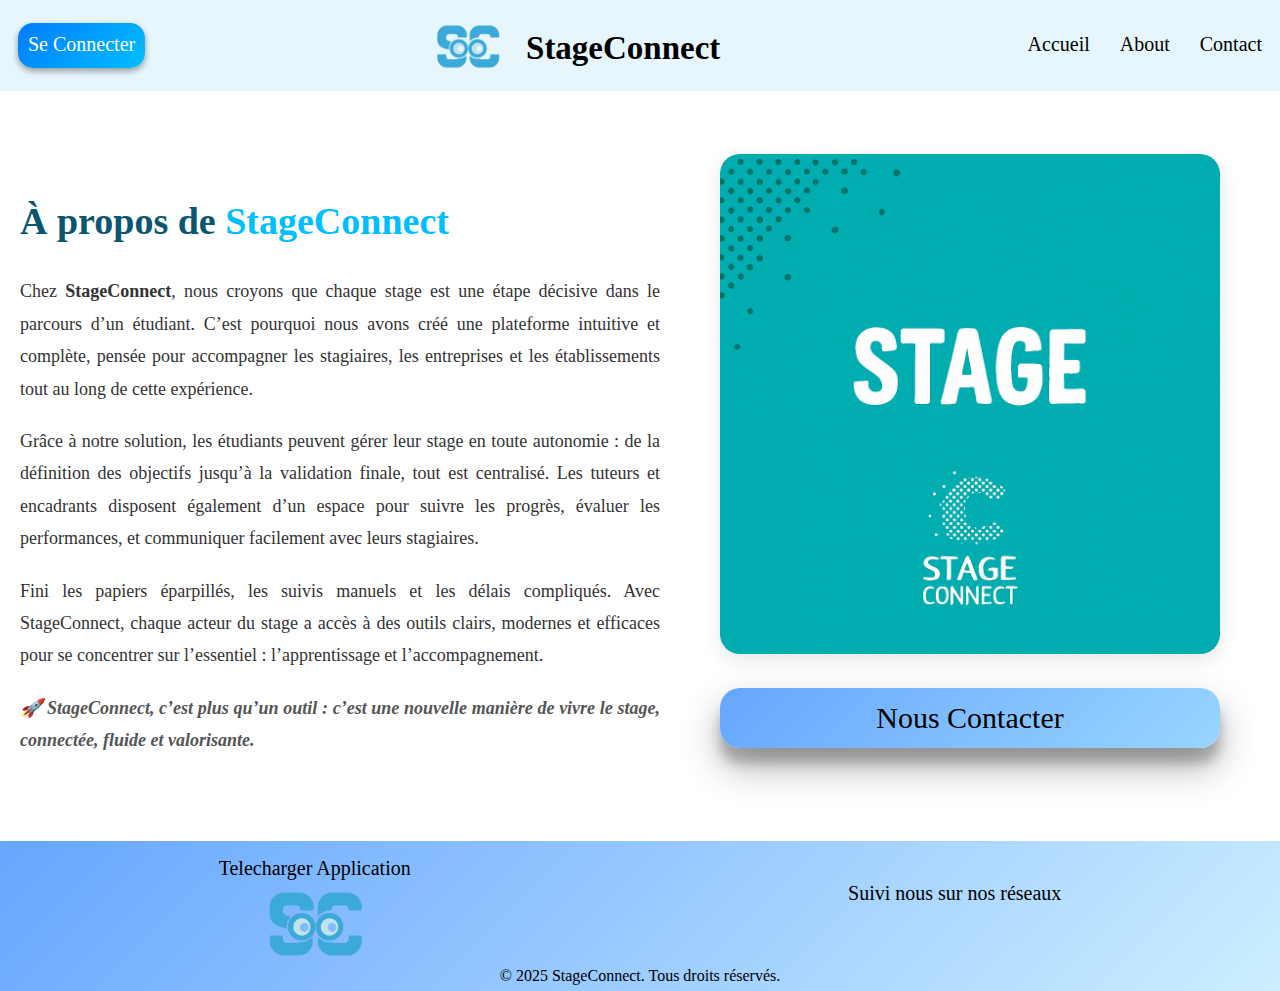
<file: About.html>
<!DOCTYPE html>
<html lang="en">

<head>
    <meta charset="UTF-8">
    <meta name="viewport" content="width=device-width, initial-scale=1.0">
    <title>Document</title>
    <style>
        header {
            display: flex;
            justify-content: space-between;
            background-color: #e6f6fc;
            padding: 3px 8px;
            height: 85px;


        }

        .marque {
            gap: 2px;
            display: flex;



        }

        .droite {
            display: flex;
            gap: 50px;
            margin-right: 10px;

        }

        .nav {
            display: flex;
            gap: 30px;
            margin-top: 30px;


        }

        .nav-links {

            font-size: 20px;
            list-style: none;
        }

        .nav-links a {
            text-decoration: none;
            list-style: none;
            color: black;
        }

        .conn {
            padding: 10px;
            height: 25px;
            border-radius: 15px;
            font-size: 20px;
            background: linear-gradient(135deg, #007BFF, #00BFFF);
            margin-left: 10px;
            box-shadow: rgba(0, 0, 0, 0.16) 0px 3px 6px, rgba(0, 0, 0, 0.23) 0px 3px 6px;


        }

        .conn a {
            text-decoration: none;
            color: white;
        }

        .conn:hover {
            background: linear-gradient(135deg, #0056b3, #0099cc);


        }

        .logo-nom {
            height: 60px;
            font-size: 33px;
        }

        .logo {
            height: 100px;
            width: auto;
        }

        .contact {
            display: flex;
            justify-content: center;
            align-items: center;
            font-size: 30px;
            border-radius: 20px;
            background: linear-gradient(135deg, #66a6ff, #99d5ff);
            height: 60px;
            width: 100%;
            max-width: 500px;
            box-shadow: rgba(0, 0, 0, 0.3) 0px 19px 38px, rgba(0, 0, 0, 0.22) 0px 15px 12px;
            transition: background 0.5s ease, box-shadow 0.5s ease;

        }

        .contact a {
            text-decoration: none;
            color: black;
        }

        .contact:hover {
            background: linear-gradient(135deg, #007bff, #00cfff);
            box-shadow: 0 0 20px rgba(0, 191, 255, 0.6);
        }

        body {
            margin: 0;
            padding: 0;

        }

        footer {
            background: linear-gradient(135deg, #66a6ff, #cceeff);
        }

        .foot {
            display: flex;
            justify-content: space-around;


        }

        .application {
            display: flex;
            flex-direction: column;
            justify-content: center;
            align-items: center;
            gap: 5px;
            margin-top: 16px;
        }

        .application * {
            padding: 0;
            margin: 0;
        }

        .application p {
            font-size: 20px;
        }

        .application-img {
            width: 100px;

        }


        .suivre {
            display: flex;
            flex-direction: column;
            justify-content: center;
            align-items: center;
            gap: 15px;

        }

        .suivre * {
            padding: 0;
            margin: 0;
        }

        .suivre-nav {
            display: flex;
            gap: 30px;
        }


        .suivre-p {
            font-size: 20px;
        }

        .nav-links-footer {
            list-style: none;
            font-size: 30px;
        }

        .footer-bottom {
            display: flex;
            justify-content: center;
            align-items: center;
            height: 30px;
        }

        html {
            scroll-behavior: smooth;
        }

        body {
            margin: 0;
            padding: 0;
            height: 100%;
            background-color: white;


        }

        .a-propos {

            background-position: center;
            background-repeat: no-repeat;
            background-size: cover;
            padding: 50px 20px;
            display: flex;
            justify-content: center;
            align-items: center;
            min-height: 650px;
        }

        .a-propos-content {
            display: flex;
            flex-wrap: wrap;
            max-width: 1300px;
            gap: 60px;
            align-items: center;
        }

        .a-propos .texte {
            flex: 1 1 500px;
            font-size: 18px;
            line-height: 1.8;
            color: #333;
        }

        .a-propos h2 {
            font-size: 38px;
            margin-bottom: 20px;
            color: #0a5670;
        }

        .a-propos .texte p {
            margin-bottom: 20px;
            text-align: justify;
        }

        .a-propos .signature {
            font-style: italic;
            font-weight: bold;
            color: #555;
        }

        .a-propos .image {
            flex: 1 1 400px;
        }

        .a-propos .image img {
            width: 100%;
            max-width: 500px;
            border-radius: 20px;
            box-shadow: 0 6px 20px rgba(0, 0, 0, 0.1);
        }


        @media (max-width: 768px) {

            header {
                flex-direction: column;
                align-items: center;
                height: auto;
                gap: 10px;
            }

            .droite {
                margin: 0;
            }

            .nav {
                flex-direction: column;
                align-items: center;
                gap: 15px;
                margin: 10px 0;
            }

            .marque {
                flex-direction: column;
                align-items: center;
                text-align: center;
            }

            .logo {
                height: 70px;
            }

            .logo-nom {
                font-size: 24px;
            }

            .conn {
                margin-top: 10px;
                font-size: 18px;
                padding: 8px 16px;
            }

            .a-propos-content {
                flex-direction: column;
                align-items: center;
                gap: 30px;
            }

            .a-propos .texte {
                font-size: 16px;
            }

            .a-propos h2 {
                font-size: 28px;
                text-align: center;
            }

            .contact {
                font-size: 20px;
                max-width: 90%;
                height: 50px;
            }

            .foot {
                flex-direction: column;
                align-items: center;
                gap: 30px;
                padding: 20px;
            }

            .suivre-nav {
                flex-wrap: wrap;
                justify-content: center;
                gap: 15px;
            }

            .footer-bottom {
                padding: 10px;
                text-align: center;
            }
        }
    </style>
</head>

<body>

    <header>

        <p class="conn"><a href="http://localhost/gestionnaireStages/connexion.php">Se Connecter</a></p>
        <div class="marque">

            <img class="logo" src="logo.png" alt="">
            <h2 class="logo-nom">StageConnect</h2>
        </div>

        <div class="droite">
            <ul class="nav">

                <li class="nav-links"><a href="pageAccueil.html">Accueil</a></li>
                <li class="nav-links"><a href="About.html">About</a></li>
                <li class="nav-links"><a href="Contact.html">Contact</a></li>
            </ul>


        </div>

    </header>

    <section class="a-propos">
        <div class="a-propos-content">
            <div class="texte">
                <h2>À propos de <span style="color:#00BFFF;">StageConnect</span></h2>
                <p>
                    Chez <strong>StageConnect</strong>, nous croyons que chaque stage est une étape décisive dans le
                    parcours d’un étudiant.
                    C’est pourquoi nous avons créé une plateforme intuitive et complète, pensée pour accompagner les
                    stagiaires, les entreprises et les établissements tout au long de cette expérience.
                </p>
                <p>
                    Grâce à notre solution, les étudiants peuvent gérer leur stage en toute autonomie :
                    de la définition des objectifs jusqu’à la validation finale, tout est centralisé.
                    Les tuteurs et encadrants disposent également d’un espace pour suivre les progrès, évaluer les
                    performances, et communiquer facilement avec leurs stagiaires.
                </p>
                <p>
                    Fini les papiers éparpillés, les suivis manuels et les délais compliqués.
                    Avec StageConnect, chaque acteur du stage a accès à des outils clairs, modernes et efficaces pour se
                    concentrer sur l’essentiel : l’apprentissage et l’accompagnement.
                </p>
                <p class="signature">
                    🚀 StageConnect, c’est plus qu’un outil : c’est une nouvelle manière de vivre le stage, connectée,
                    fluide et valorisante.
                </p>
            </div>
            <div class="image">
                <img src="Image About.png" alt="Illustration de stage" />
                <p class="contact"><a href="Contact.html">Nous Contacter</a></p>

            </div>
        </div>
    </section>

    <footer>

        <div class="foot">

            <div class="application">
                <p class="application-p">Telecharger Application</p>
                <img class="application-img" src="Logo 2.png" alt="">
            </div>

            <div class="suivre">
                <p class="suivre-p">Suivi nous sur nos réseaux</p>
                <ul class="suivre-nav">
                    <li class="nav-links-footer"><i class="fa-brands fa-facebook"></i></li>
                    <li class="nav-links-footer"><i class="fa-brands fa-square-instagram"></i></li>
                    <li class="nav-links-footer"><i class="fa-brands fa-youtube"></i></li>
                    <li class="nav-links-footer"><i class="fa-brands fa-linkedin"></i></li>
                    <li class="nav-links-footer"><i class="fa-brands fa-tiktok"></i></li>
                </ul>

            </div>
        </div>

        <div class="footer-bottom">
            &copy; 2025 StageConnect. Tous droits réservés.
        </div>

    </footer>



</body>

</html>
</file>
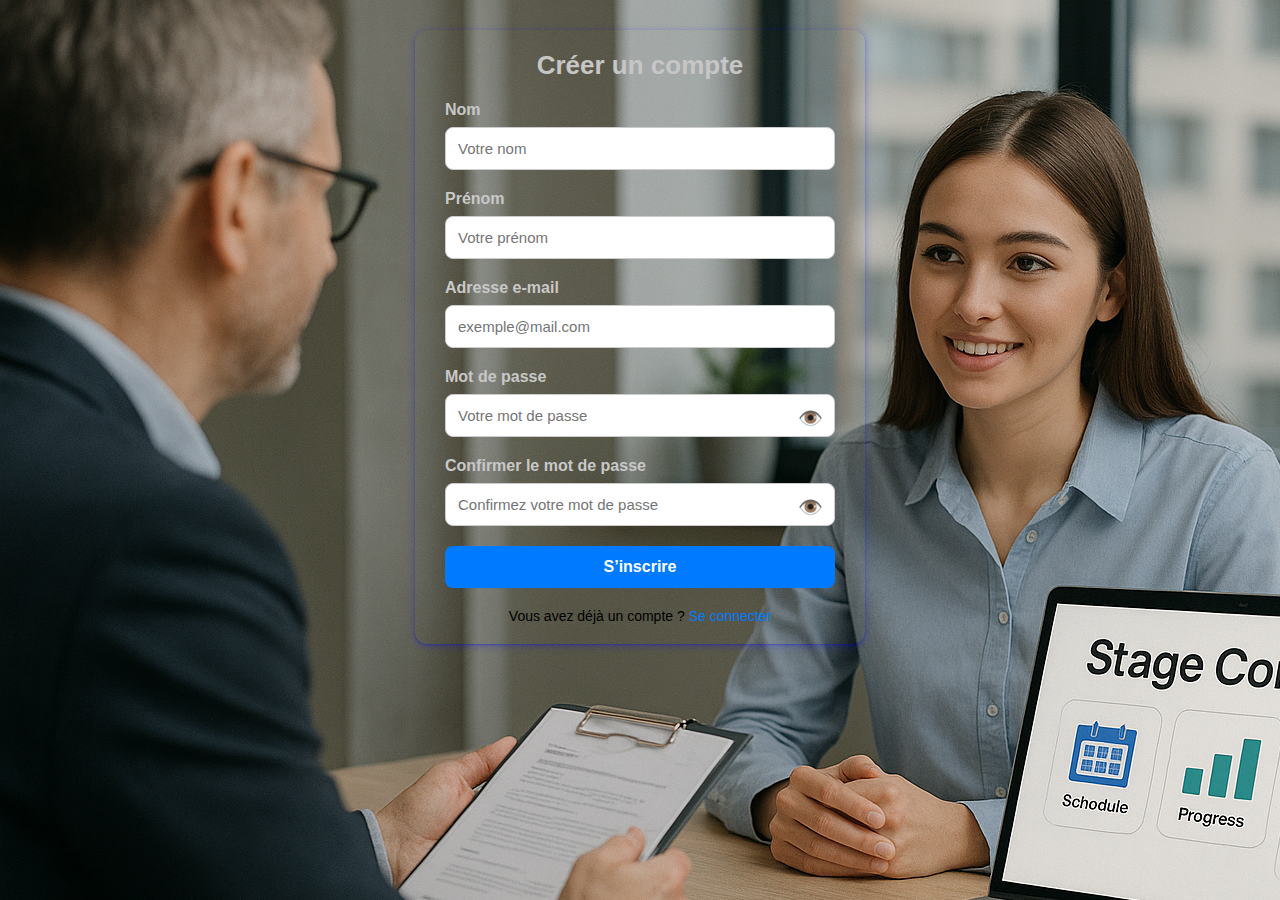
<file: pageInscription.html>
<!DOCTYPE html>
<html lang="fr">

<head>
    <meta charset="UTF-8" />
    <meta name="viewport" content="width=device-width, initial-scale=1" />
    <title>Inscription - Mini Gestionnaire de Stages</title>
    <link rel="stylesheet" href="inscription.css" />
    <style>
        .toggle-password {
            position: absolute;
            top: 38px;
            right: 12px;
            background: none;
            border: none;
            font-size: 20px;
            cursor: pointer;
            color: #555;
        }

        .form-group {
            position: relative;
        }
    </style>
</head>

<body>

    <div class="container">
        <h1>Créer un compte</h1>

        <form action="register.php" method="POST" novalidate>
            <div class="form-group">
                <label for="lastname">Nom</label>
                <input type="text" id="lastname" name="lastname" placeholder="Votre nom" required />
            </div>

            <div class="form-group">
                <label for="firstname">Prénom</label>
                <input type="text" id="firstname" name="firstname" placeholder="Votre prénom" required />
            </div>

            <div class="form-group">
                <label for="email">Adresse e-mail</label>
                <input type="email" id="email" name="email" placeholder="exemple@mail.com" required />
            </div>

            <div class="form-group">
                <label for="password">Mot de passe</label>
                <input type="password" id="password" name="password" placeholder="Votre mot de passe" required
                    minlength="6" />
                <button type="button" class="toggle-password" onclick="toggleVisibility('password', this)">👁️</button>
            </div>

            <div class="form-group">
                <label for="passwordConfirm">Confirmer le mot de passe</label>
                <input type="password" id="passwordConfirm" name="passwordConfirm"
                    placeholder="Confirmez votre mot de passe" required minlength="6" />
                <button type="button" class="toggle-password"
                    onclick="toggleVisibility('passwordConfirm', this)">👁️</button>
            </div>

            <button type="submit">S’inscrire</button>
        </form>

        <div class="form-footer">
            <p>Vous avez déjà un compte ? <a href="connexion.html">Se connecter</a></p>
        </div>
    </div>

    <script>
        function toggleVisibility(id, btn) {
            const input = document.getElementById(id);
            if (input.type === "password") {
                input.type = "text";
                btn.textContent = "🙈";
            } else {
                input.type = "password";
                btn.textContent = "👁️";
            }
        }
    </script>

</body>

</html>
</file>
<file: inscription.css>
/* Réinitialisation de base */
* {
    box-sizing: border-box;
    margin: 0;
    padding: 0;
}

body {
    font-family: 'Segoe UI', Tahoma, Geneva, Verdana, sans-serif;
    background-image: url('image.png');
    display: flex;
    justify-content: center;
    align-items: center;
}

.dark {
    width: 100%;
    height: 100vh;
    background-color: rgba(0, 0, 0, 0.8);
}

/* Conteneur principal */
.container {
    background: local;
    margin: 30px auto;
    padding: 20px 30px;
    border-radius: 12px;
    box-shadow: rgba(0, 0, 255, 0.3) 0px 1px 2px 0px,
        rgba(0, 0, 255, 0.15) 0px 2px 6px 2px;
    width: 100%;
    max-width: 450px;
}

/* Titre */
.container h1 {
    text-align: center;
    margin-bottom: 20px;
    color: #c6c6c6;
    font-size: 26px;
}

/* Groupe de formulaire */
.form-group {
    margin-bottom: 20px;
}

label {
    display: block;
    margin-bottom: 8px;
    font-weight: 600;
    color: #c8c8c8;
}

input[type="text"],
input[type="email"],
input[type="password"],
select {
    width: 100%;
    padding: 12px;
    font-size: 15px;
    border-radius: 8px;
    border: 1px solid #ccc;
    transition: border-color 0.3s ease;
}

input:focus {
    border-color: #007bff;
    outline: none;
}

/* Bouton */
button[type="submit"] {
    width: 100%;
    padding: 12px;
    background-color: #007bff;
    border: none;
    color: white;
    font-weight: bold;
    border-radius: 8px;
    font-size: 16px;
    cursor: pointer;
    transition: background-color 0.3s ease;
}

button[type="submit"]:hover {
    background-color: #0056b3;
}

/* Pied de formulaire */
.form-footer {
    text-align: center;
    margin-top: 20px;
    font-size: 14px;
}

.form-footer a {
    color: #007bff;
    text-decoration: none;
}

.form-footer a:hover {
    text-decoration: underline;
}

/* Messages */
.message {
    margin-bottom: 20px;
    padding: 12px;
    border-radius: 8px;
    font-size: 14px;
    text-align: center;
}

.message.error {
    background-color: #f8d7da;
    color: #721c24;
}

.message.success {
    background-color: #d4edda;
    color: #155724;
}

/* Icône œil (optionnelle si JS présent) */
.toggle-password {
    position: absolute;
    top: 38px;
    right: 12px;
    font-size: 18px;
    color: #777;
    cursor: pointer;
}

.toggle-password:hover {
    color: #007bff;
}
</file>
